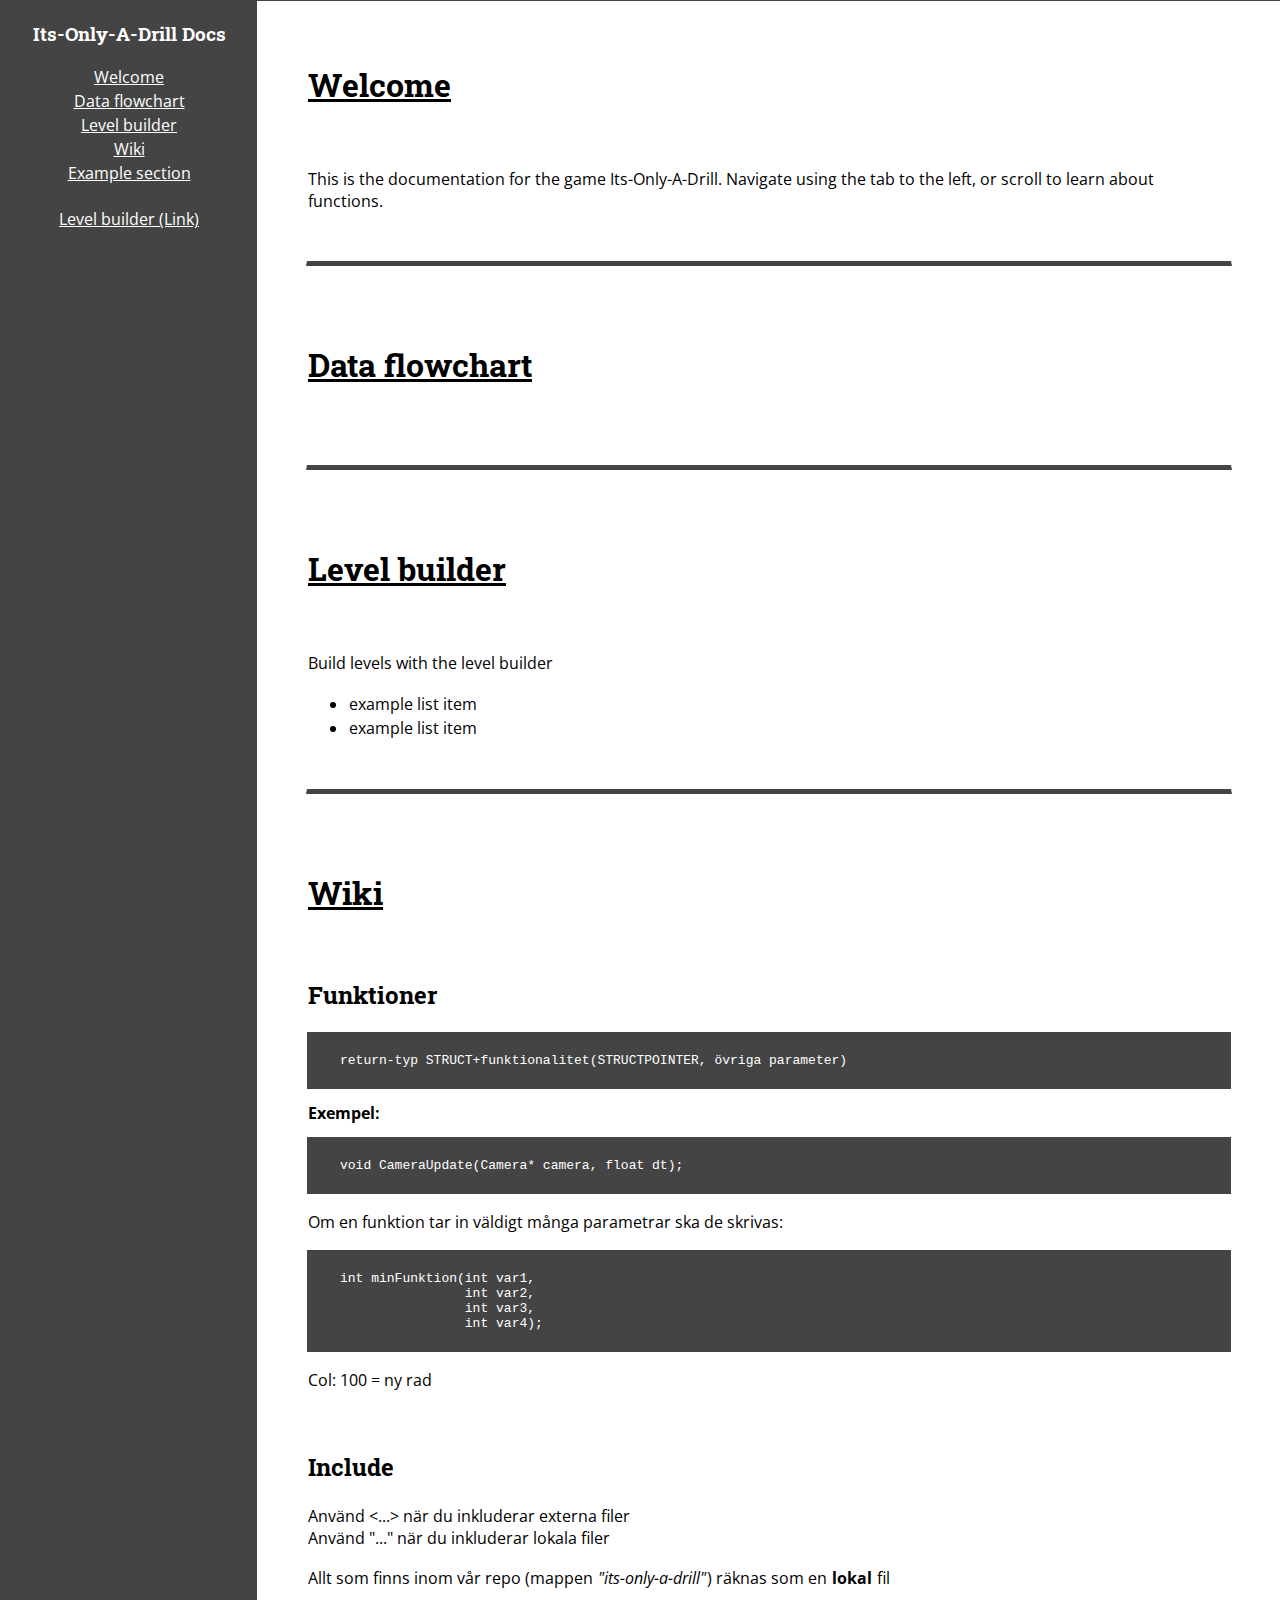
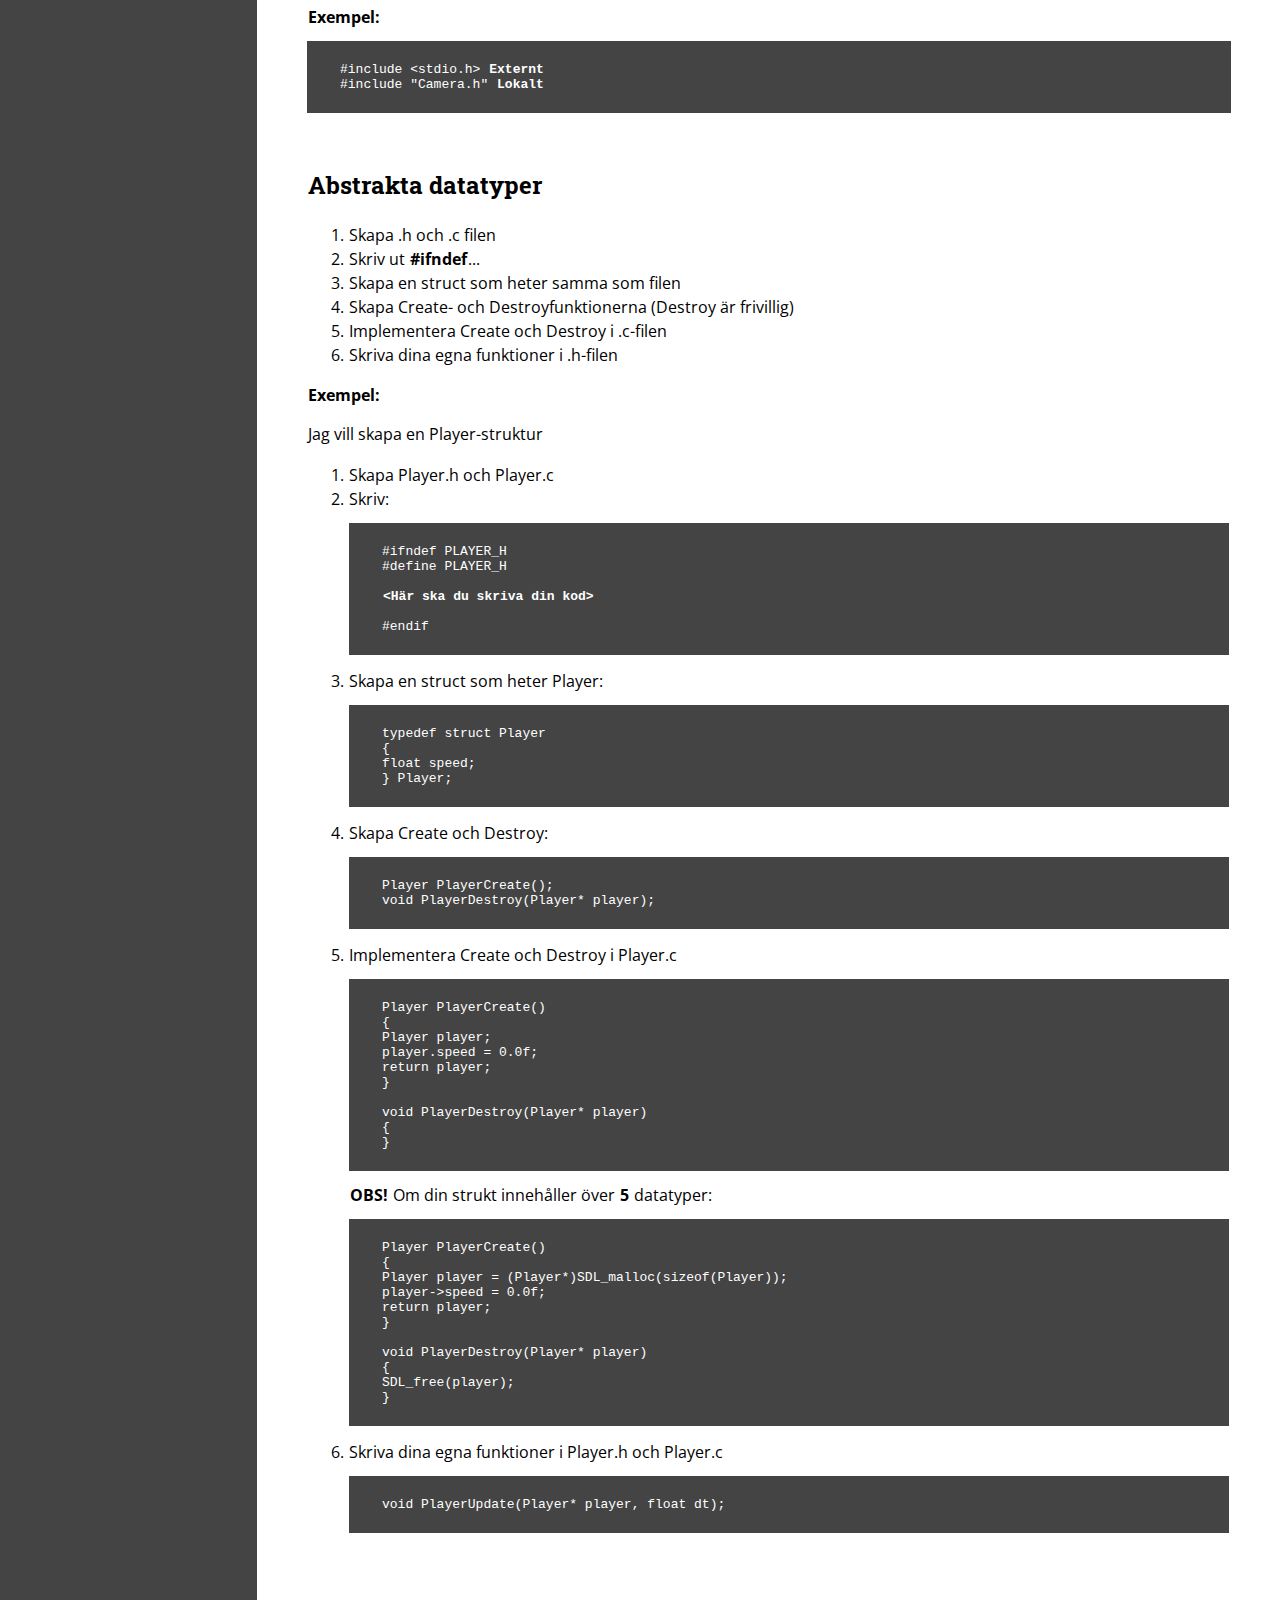
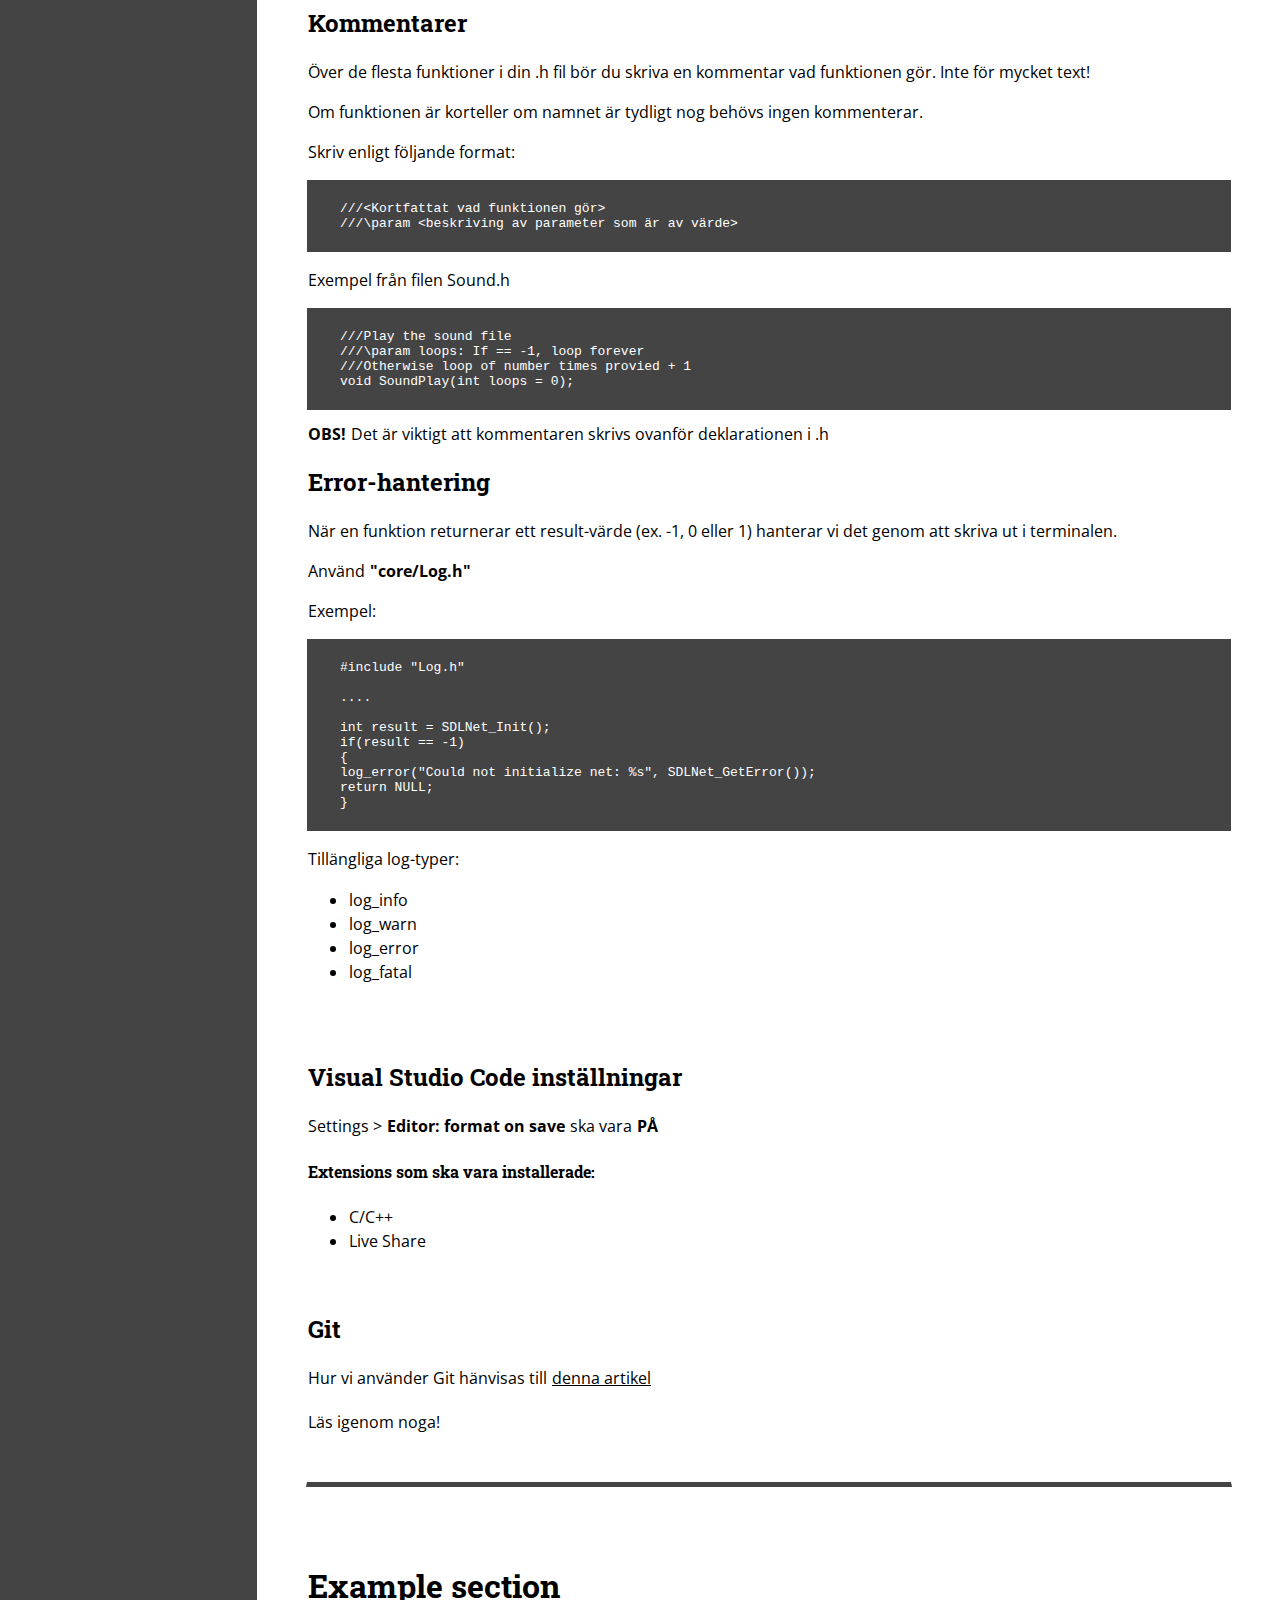
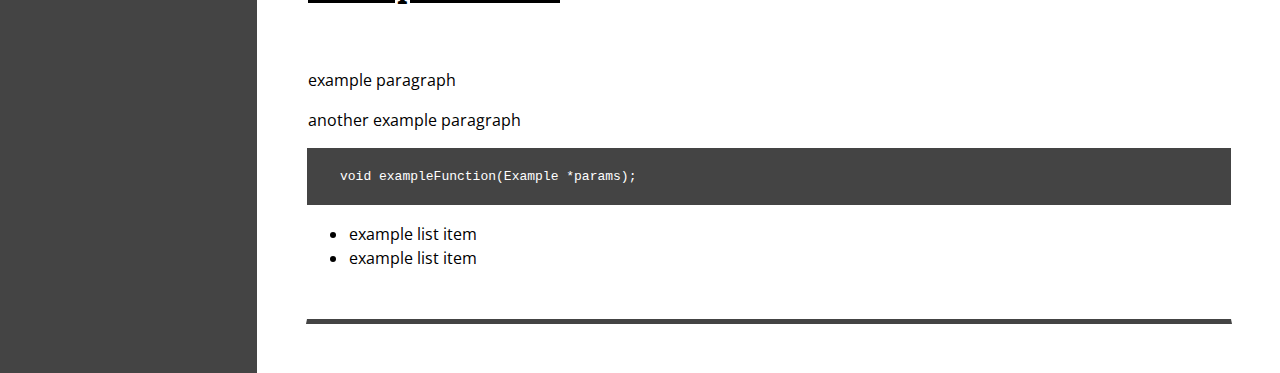
<file: docs/index.html>
<!DOCTYPE html>
<html>

<head>
    <meta charset="utf-8">
    <title>Its-Only-A-Drill Docs</title>
    <link href="https://fonts.googleapis.com/css?family=Open+Sans|Roboto+Slab&display=swap" rel="stylesheet">
    <link rel="stylesheet" type="text/css" href="style.css" \>
    <link rel=icon href=favicon.png type="image/png">
</head>

<body>
    <div class="wrapper">
        <div class="sidebar">
            <h3>Its-Only-A-Drill Docs</h3>

            <a href="#welcome">Welcome</a>
            <a href="#dataflow">Data flowchart</a>
            <a href="#level-builder">Level builder</a>
            <a href="#wiki">Wiki</a>
            <a href="#example-section">Example section</a>
            <br>
            <a href="./builder/index.html">Level builder (Link)</a>

        </div>
        <div class="content-wrapper">
            <section id="welcome">
                <a href="#welcome">
                    <h1>Welcome</h1>
                </a>
                <p>This is the documentation for the game Its-Only-A-Drill. Navigate using the tab to the left, or
                    scroll to learn about functions.</p>

                <!--<img src="./img/game.png" width="400">-->
            </section>

            <section id="dataflow">
                <a href="#dataflow">
                    <h1>Data flowchart</h1>
                </a>
                <div class="mxgraph" style="max-width:100%;border:1px solid transparent;"
                    data-mxgraph="{&quot;highlight&quot;:&quot;#FFFFFF&quot;,&quot;nav&quot;:true,&quot;resize&quot;:true,&quot;toolbar&quot;:&quot;zoom layers lightbox&quot;,&quot;edit&quot;:&quot;_blank&quot;,&quot;url&quot;:&quot;https://drive.google.com/uc?id=1B-ifZDkopxtfrXvMqu1lBnsJgXoB0BxH&amp;export=download&quot;}">
                </div>
                <script type="text/javascript"
                    src="https://app.diagrams.net/embed2.js?&fetch=https%3A%2F%2Fdrive.google.com%2Fuc%3Fid%3D1B-ifZDkopxtfrXvMqu1lBnsJgXoB0BxH%26export%3Ddownload"></script>
            </section>

            <section id="level-builder">
                <a href="#level-builder">
                    <h1>Level builder</h1>
                </a>
                <p>Build levels with the level builder</p>
                <ul>
                    <li>example list item</li>
                    <li>example list item</li>
                </ul>
            </section>

            <section id="wiki">
                <a href="#wiki">
                    <h1>Wiki</h1>
                </a>
                <h2>Funktioner</h2>
                <p class="code">
                    return-typ STRUCT+funktionalitet(STRUCTPOINTER, övriga parameter)
                </p>
                <b>Exempel:</b>
                <p class="code">
                    void CameraUpdate(Camera* camera, float dt);
                </p>

                <p>
                    Om en funktion tar in väldigt många parametrar ska de skrivas:<br>
                </p>
                <p class="code">int minFunktion(int var1,<br>
                    &nbsp&nbsp&nbsp&nbsp&nbsp&nbsp&nbsp&nbsp&nbsp&nbsp&nbsp&nbsp&nbsp&nbsp&nbsp&nbspint var2,<br>
                    &nbsp&nbsp&nbsp&nbsp&nbsp&nbsp&nbsp&nbsp&nbsp&nbsp&nbsp&nbsp&nbsp&nbsp&nbsp&nbspint var3,<br>
                    &nbsp&nbsp&nbsp&nbsp&nbsp&nbsp&nbsp&nbsp&nbsp&nbsp&nbsp&nbsp&nbsp&nbsp&nbsp&nbspint var4);<br>
                </p>
                <p>
                    Col: 100 = ny rad
                </p>

                <br>
                <h2>Include</h2>
                <p>
                    Använd <...> när du inkluderar externa filer <br>
                        Använd "..." när du inkluderar lokala filer
                </p>

                <p>Allt som finns inom vår repo (mappen <i>"its-only-a-drill"</i>)
                    räknas som en <b>lokal</b> fil</p>


                <b>Exempel:</b>
                <p class="code">
                    #include &lt;stdio.h&gt; <b>Externt</b><br>
                    #include "Camera.h" <b>Lokalt</b>
                </p>

                <br>
                <h2>Abstrakta datatyper</h2>
                <ol>
                    <li>Skapa .h och .c filen</li>
                    <li>Skriv ut <b>#ifndef</b>...</li>
                    <li>Skapa en struct som heter samma som filen</li>
                    <li>Skapa Create- och Destroyfunktionerna (Destroy är frivillig)</li>
                    <li>Implementera Create och Destroy i .c-filen</li>
                    <li>Skriva dina egna funktioner i .h-filen</li>
                </ol>

                <b>Exempel:</b>
                <p>
                    Jag vill skapa en Player-struktur
                </p>

                <ol>
                    <li>Skapa Player.h och Player.c</li>
                    <li>Skriv:
                        <p class="code">
                            #ifndef PLAYER_H<br>
                            #define PLAYER_H<br><br>
                            <b>&lt;Här ska du skriva din kod&gt;</b><br><br>
                            #endif
                        </p>
                    </li>
                    <li>Skapa en struct som heter Player:
                        <p class="code">
                            typedef struct Player<br>
                            {<br>
                            float speed;<br>
                            } Player;<br>
                        </p>
                    </li>
                    <li>Skapa Create och Destroy:
                        <p class="code">
                            Player PlayerCreate();<br>
                            void PlayerDestroy(Player* player);
                        </p>
                    </li>
                    <li>Implementera Create och Destroy i Player.c
                        <p class="code">
                            Player PlayerCreate()<br>
                            {<br>
                            Player player;<br>
                            player.speed = 0.0f;<br>
                            return player;<br>
                            }<br>
                            <br>
                            void PlayerDestroy(Player* player)<br>
                            {<br>
                            }<br>
                        </p>
                        <b> OBS!</b> Om din strukt innehåller över <b>5</b> datatyper:
                        <p class="code">
                            Player PlayerCreate() <br>
                            { <br>
                            Player player = (Player*)SDL_malloc(sizeof(Player)); <br>
                            player->speed = 0.0f; <br>
                            return player; <br>
                            } <br>
                            <br>
                            void PlayerDestroy(Player* player) <br>
                            { <br>
                            SDL_free(player); <br>
                            } <br>
                        </p>

                    </li>
                    <li>Skriva dina egna funktioner i Player.h och Player.c
                        <p class="code">
                            void PlayerUpdate(Player* player, float dt);<br>
                        </p>
                    </li>
                </ol>

                <br>
                <h2>Kommentarer</h2>
                <p>
                    Över de flesta funktioner i din .h fil bör du skriva en
                    kommentar vad funktionen gör. Inte för mycket text!
                </p>

                <p>
                    Om funktionen är korteller om namnet är tydligt nog
                    behövs ingen kommenterar.
                </p>

                <p>Skriv enligt följande format:</p>

                <p class="code">
                    ///&lt;Kortfattat vad funktionen gör&gt;<br>
                    ///\param &lt;beskriving av parameter som är av värde&gt;<br>
                </p>
                <p>Exempel från filen Sound.h</p>
                <p class="code">
                    ///Play the sound file<br>
                    ///\param loops: If == -1, loop forever<br>
                    ///Otherwise loop of number times provied + 1<br>
                    void SoundPlay(int loops = 0);<br>
                </p>

                <b>OBS!</b> Det är viktigt att kommentaren skrivs ovanför
                deklarationen i .h

                <br>
                <h2>Error-hantering</h2>
                <p>
                    När en funktion returnerar ett result-värde (ex. -1, 0 eller 1)
                    hanterar vi det genom att skriva ut i terminalen.
                </p>


                <p>Använd <b>"core/Log.h"</b></p>

                <p>Exempel:</p>
                <p class="code">
                    #include "Log.h"<br>
                    <br>
                    ....<br>
                    <br>
                    int result = SDLNet_Init();<br>
                    if(result == -1)<br>
                    {<br>
                    log_error("Could not initialize net: %s", SDLNet_GetError());<br>
                    return NULL;<br>
                    }<br>
                </p>

                <p>
                    Tillängliga log-typer:
                    <ul>
                        <li> log_info</li>
                        <li> log_warn</li>
                        <li> log_error</li>
                        <li> log_fatal</li>
                    </ul>
                </p>

                <br>
                <h2>Visual Studio Code inställningar</h2>
                <p>
                    Settings &gt; <b>Editor: format on save</b> ska vara <b>PÅ</b>
                </p>

                <h4>Extensions som ska vara installerade:</h4>
                <ul>
                    <li>C/C++</li>
                    <li>Live Share</li>
                </ul>

                <br>
                <h2>Git</h2>
                <p>
                    Hur vi använder Git hänvisas till <a href="https://chris.beams.io/posts/git-commit/">denna
                        artikel</a><br>
                    <br>
                    Läs igenom noga!<br>
                </p>


            </section>

            <section id="example-section">
                <a href="#example-section">
                    <h1>Example section</h1>
                </a>
                <p>example paragraph</p>
                <p>another example paragraph </p>
                <p class="code">
                    void exampleFunction(Example *params);
                </p>
                <ul>
                    <li>example list item</li>
                    <li>example list item</li>
                </ul>
            </section>
        </div>
    </div>

</body>

</html>
</file>
<file: docs/style.css>
body{
    font-family: 'Open Sans', sans-serif;
    background-color: #444;
}

h1, h2, h3, h4, h5{
    font-family: 'Roboto Slab', sans-serif;
}

.wrapper{
    position: absolute;
    left: 0;
    top: 0;
    width: 100vw;
    height: 100vh;
}

.sidebar{
    background-color: #444;
    color: white;
    position: fixed;
    height: 100vh;
    width: 20vw;
    left: 0;
    top: 0;
    display: flex;
    align-items: center;
    flex-direction: column;
    justify-content: flex-start;
}

.content-wrapper{
    background-color: white;
    width: 80vw;
    min-height: 100vh;
    overflow: scroll;
    overflow-x: hidden;
    position: absolute;
    top: 0;
    right: 0;
    box-sizing: border-box;
    padding: 1rem 3rem;
}

section{
    border-bottom: 5px solid #444;
    margin-bottom: 2rem;
    padding-bottom: 2rem;
}

a{
    color: inherit;
}

h1 a, h2 a, h3 a, h4 a, h5 a{
    color: inherit;
    text-decoration: none;
}

.code{
    background-color: #444;
    color: white;
    font-family: monospace;
    padding: 1.25rem 2rem;
}

.clr-green{
    color: mediumaquamarine;
}

.clr-blue{
    color: royalblue;
}

.clr-lblue{
    color: lightskyblue
}

.clr-yellow{
    color: khaki;
}

.img-no-native-shadow{
    border-radius: 5px;
    border: 1px solid #444;
    -webkit-box-shadow: 0px 5px 37px 0px rgba(0,0,0,0.62);
    -moz-box-shadow: 0px 5px 37px 0px rgba(0,0,0,0.62);
    box-shadow: 0px 5px 37px 0px rgba(0,0,0,0.62);
    transform: scale(.85);
}

/* Debug */
*{
    border: 1px solid transparent;
}
</file>
